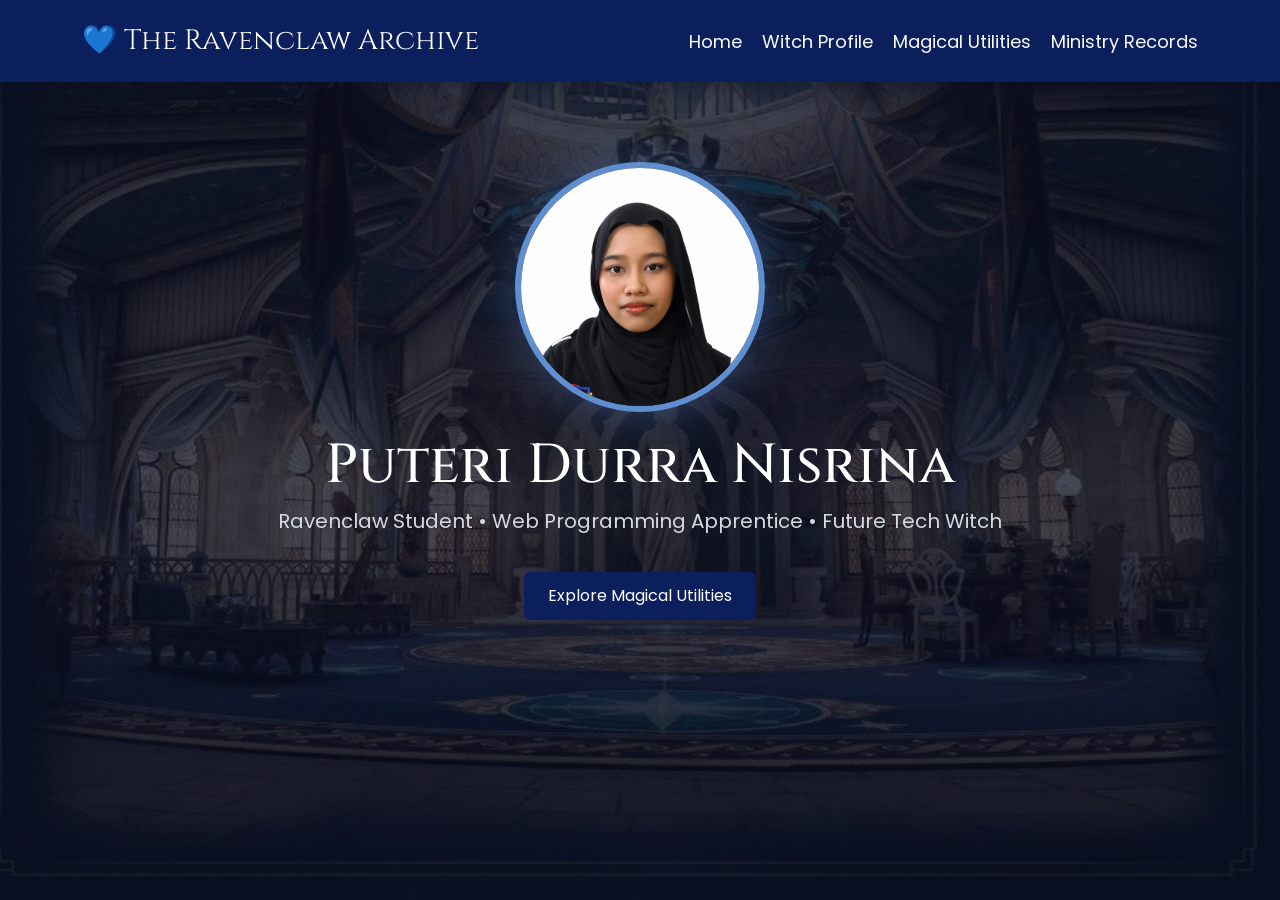
<file: index.html>
<!DOCTYPE html>
<html lang="en">

<head>
    <meta charset="UTF-8">
    <meta name="viewport"
    content="width=device-width, initial-scale=1.0">

    <title>The Ravenclaw Archive</title>

    <link href="https://cdn.jsdelivr.net/npm/bootstrap@5.3.3/dist/css/bootstrap.min.css"
    rel="stylesheet">
    <link href="https://fonts.googleapis.com/css2?family=Cinzel&family=Poppins&display=swap"
    rel="stylesheet">
    <link rel="stylesheet" href="style.css">

</head>

<body>
    <nav class="navbar navbar-expand-lg navbar-dark">
    <div class="container">
        <a class="navbar-brand" href="#">
            💙 The Ravenclaw Archive
        </a>

        <div>

            <a class="nav-link d-inline text-light"
            href="index.html">
                Home
            </a>
            <a class="nav-link d-inline text-light"
            href="personalInfo.html">
                Witch Profile
            </a>
            <a class="nav-link d-inline text-light"
            href="tools.html">
                Magical Utilities
            </a>
            <a class="nav-link d-inline text-light"
            href="cv.html">
                Ministry Records
            </a>
        </div>
    </div>
</nav>

<div class="container text-center hero-section">

    <img src="image-profile.jpeg"
    class="profile-img">

    <h1>
        Puteri Durra Nisrina
    </h1>

    <p class="tagline">
        Ravenclaw Student • Web Programming Apprentice •
        Future Tech Witch 
    </p>

    <a href="tools.html"
    class="btn btn-primary custom-btn">
        Explore Magical Utilities
    </a>

</div>
</body>
</html>
</file>
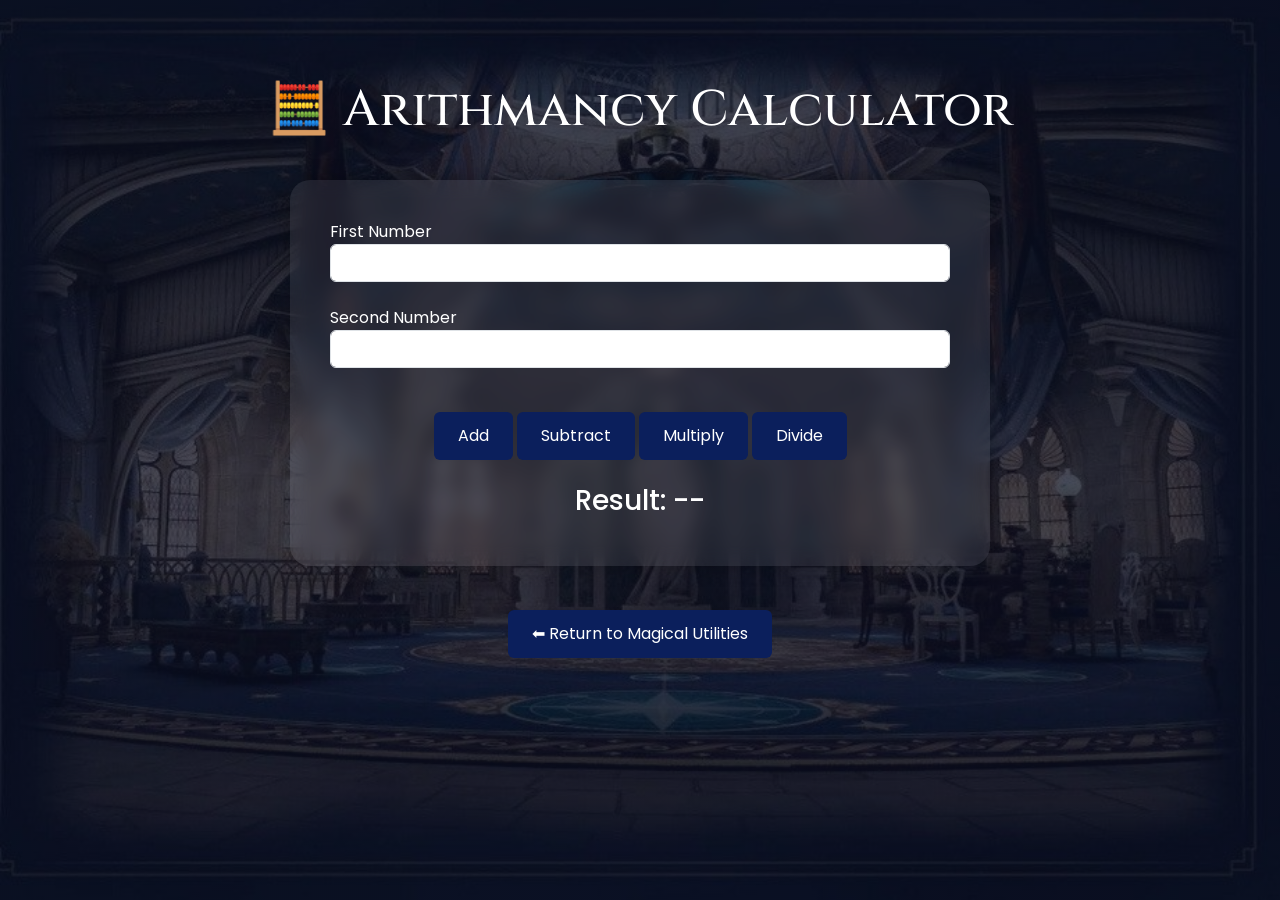
<file: calculator.html>
<!DOCTYPE html>
<html lang="en">

<head>
    <meta charset="UTF-8">
    <meta name="viewport"
    content="width=device-width, initial-scale=1.0">

    <title>Magical Utilities</title>

    <link href="https://cdn.jsdelivr.net/npm/bootstrap@5.3.3/dist/css/bootstrap.min.css"
    rel="stylesheet">
    <link href="https://fonts.googleapis.com/css2?family=Cinzel&family=Poppins&display=swap"
    rel="stylesheet">
    <link rel="stylesheet" href="style.css">
</head>

<body>
    <div class="container calculator-section">

    <h1 class="text-center page-title">
        🧮 Arithmancy Calculator
    </h1>

    <div class="calculator-card">

        <label>First Number</label>
        <input type="number"
        id="num1"
        class="form-control"><br>

        <label>Second Number</label>
        <input type="number"
        id="num2"
        class="form-control"><br>

        <div class="text-center">

            <button onclick="add()"
            class="btn custom-btn">
                Add
            </button>

            <button onclick="subtract()"
            class="btn custom-btn">
                Subtract
            </button>

            <button onclick="multiply()"
            class="btn custom-btn">
                Multiply
            </button>

            <button onclick="divide()"
            class="btn custom-btn">
                Divide
            </button>

        </div><br>

        <h3 id="result"
        class="text-center">
            Result: --
        </h3>
    </div>
</div>

<div class="text-center mt-4">
    <a href="tools.html"
    class="btn custom-btn">
        ⬅ Return to Magical Utilities
    </a>
</div>

<script src="calculator.js"></script>

</body>
</html>
</file>
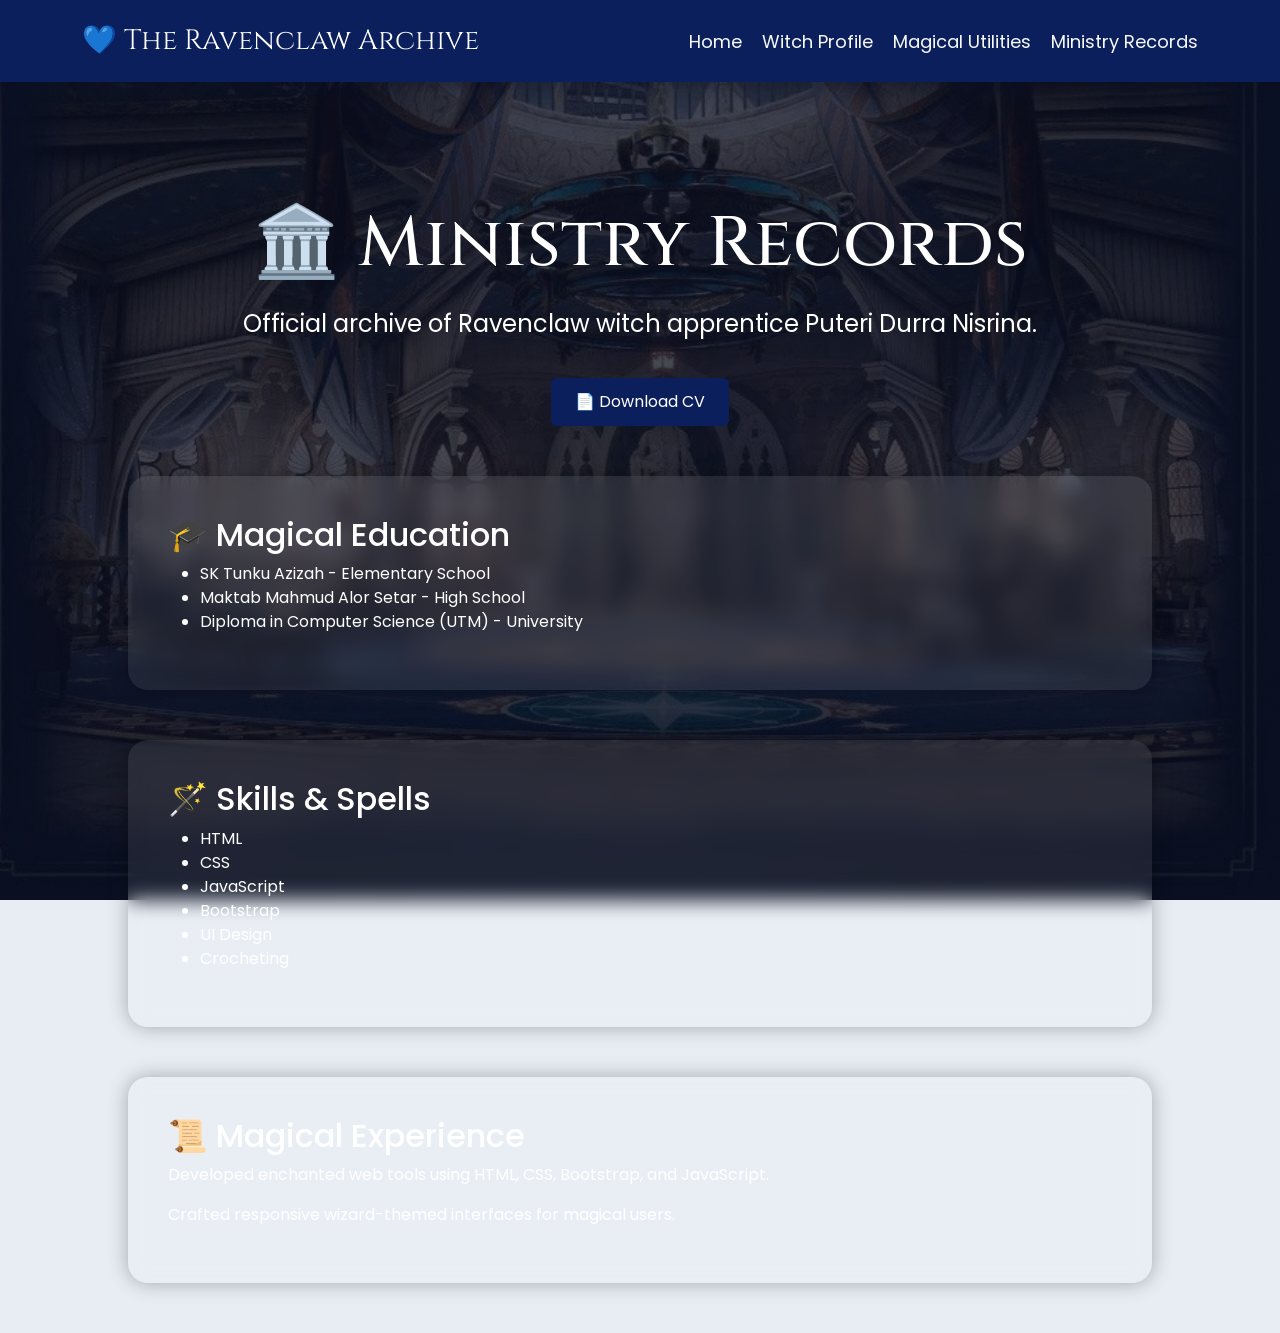
<file: cv.html>
<!DOCTYPE html>
<html lang="en">

<head>
    <meta charset="UTF-8">
    <meta name="viewport"
    content="width=device-width, initial-scale=1.0">

    <title>Wizard Profile</title>

    <link href="https://cdn.jsdelivr.net/npm/bootstrap@5.3.3/dist/css/bootstrap.min.css"
    rel="stylesheet">
    <link href="https://fonts.googleapis.com/css2?family=Cinzel&family=Poppins&display=swap"
    rel="stylesheet">
    <link rel="stylesheet" href="style.css">

</head>

<body>
    <nav class="navbar navbar-expand-lg navbar-dark">
    <div class="container">
        <a class="navbar-brand" href="#">
            💙 The Ravenclaw Archive
        </a>

        <div>
            <a class="nav-link d-inline text-light"
            href="index.html">
                Home
            </a>

            <a class="nav-link d-inline text-light"
            href="PersonalInfo.html">
                Witch Profile
            </a>
            <a class="nav-link d-inline text-light"
            href="tools.html">
                Magical Utilities
            </a>
            <a class="nav-link d-inline text-light"
            href="cv.html">
                Ministry Records
            </a>
        </div>
    </div>
</nav>

<section class="cv-hero">
    <div class="container text-center">
        <h1 class="cv-title">
            🏛️ Ministry Records
        </h1>

        <p class="cv-subtitle">
            Official archive of
            Ravenclaw witch apprentice
            Puteri Durra Nisrina.
        </p>

        <a href="CV.pdf"
           download
           class="btn custom-btn">
           📄 Download CV
        </a>
    </div>
</section>

<section class="cv-section">
    <div class="cv-card">
        <h2>🎓 Magical Education</h2>

        <ul>
            <li>
                SK Tunku Azizah - Elementary School
            </li>

            <li>
                Maktab Mahmud Alor Setar - High School
            </li>

            <li>
                Diploma in Computer Science (UTM) - University
            </li>
        </ul>
    </div>
</section>

<section class="cv-section">
    <div class="cv-card">
        <h2>🪄 Skills & Spells</h2>

        <ul>
            <li>HTML</li>
            <li>CSS</li>
            <li>JavaScript</li>
            <li>Bootstrap</li>
            <li>UI Design</li>
            <li>Crocheting</li>
        </ul>
    </div>
</section>

<section class="cv-section">
    <div class="cv-card">
        <h2>📜 Magical Experience</h2>

        <p>
            Developed enchanted web tools
            using HTML, CSS, Bootstrap,
            and JavaScript.
        </p>

        <p>
            Crafted responsive wizard-themed
            interfaces for magical users.
        </p>
    </div>
</section>

</div>
</body>
</html>
</file>
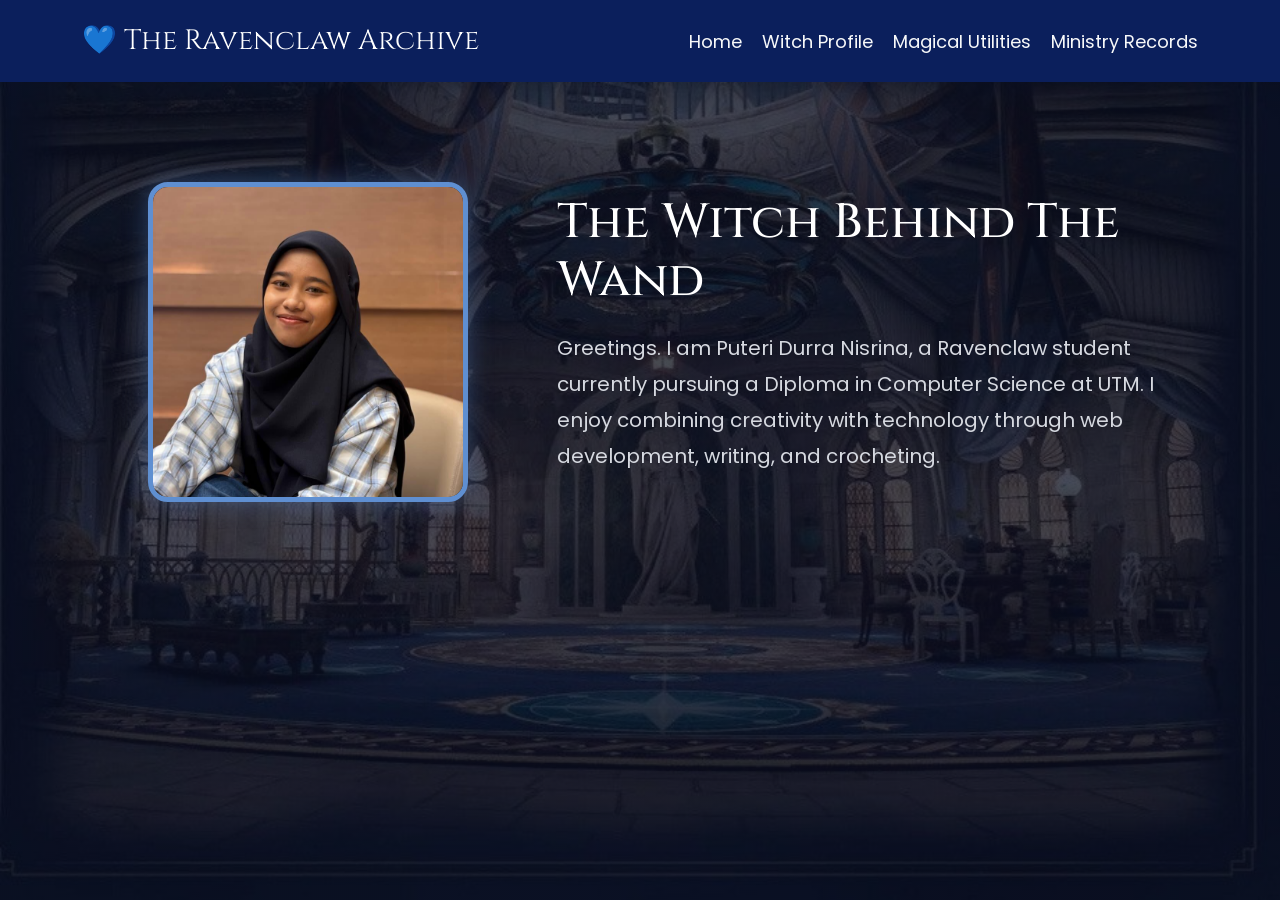
<file: personalInfo.html>
<!DOCTYPE html>
<html lang="en">

<head>
    <meta charset="UTF-8">
    <meta name="viewport"
    content="width=device-width, initial-scale=1.0">

    <title>Wizard Profile</title>

    <link href="https://cdn.jsdelivr.net/npm/bootstrap@5.3.3/dist/css/bootstrap.min.css"
    rel="stylesheet">
    <link href="https://fonts.googleapis.com/css2?family=Cinzel&family=Poppins&display=swap"
    rel="stylesheet">
    <link rel="stylesheet" href="style.css">

</head>

<body>
    <nav class="navbar navbar-expand-lg navbar-dark">
    <div class="container">
        <a class="navbar-brand" href="#">
            💙 The Ravenclaw Archive
        </a>

        <div>
            <a class="nav-link d-inline text-light"
            href="index.html">
                Home
            </a>

            <a class="nav-link d-inline text-light"
            href="PersonalInfo.html">
                Witch Profile
            </a>
            <a class="nav-link d-inline text-light"
            href="tools.html">
                Magical Utilities
            </a>
            <a class="nav-link d-inline text-light"
            href="cv.html">
                Ministry Records
            </a>
        </div>
    </div>
</nav>

<div class="container about-section">
    <div class="row align-items-center">
       
        <div class="col-md-5 text-center">
            <img src="img-profile.jpg"
            class="about-img">

        </div>

        <div class="col-md-7">

            <h1 class="about-title">
                The Witch Behind The Wand 
            </h1>

            <p class="about-text">

                Greetings. I am Puteri Durra Nisrina,
                a Ravenclaw student currently pursuing
                a Diploma in Computer Science at UTM.

                I enjoy combining creativity with
                technology through web development,
                writing, and crocheting.

            </p>
        </div>
    </div>
</div>
</body>
</html>
</file>
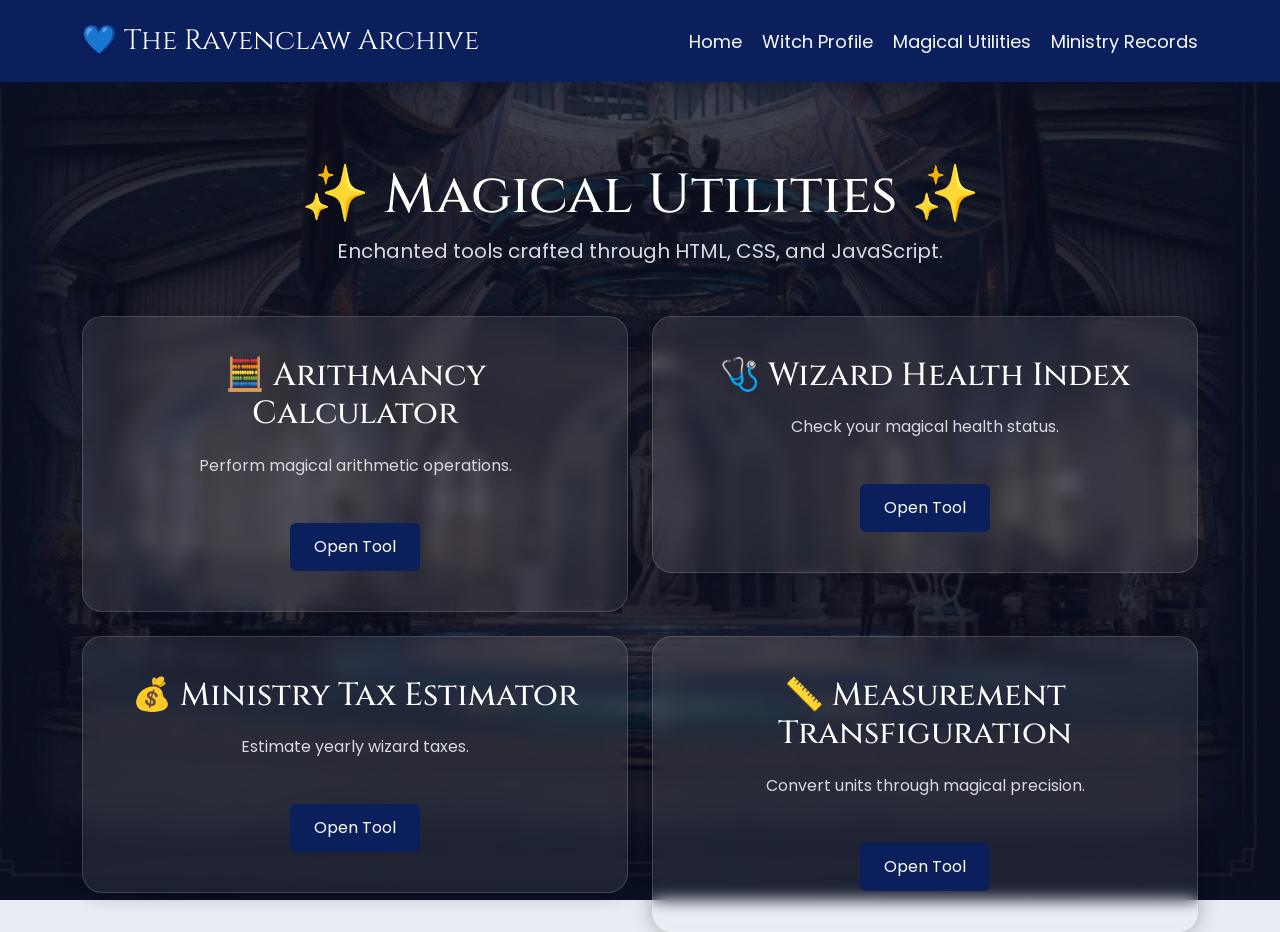
<file: tools.html>
<!DOCTYPE html>
<html lang="en">

<head>
    <meta charset="UTF-8">
    <meta name="viewport"
    content="width=device-width, initial-scale=1.0">

    <title>Magical Utilities</title>

    <link href="https://cdn.jsdelivr.net/npm/bootstrap@5.3.3/dist/css/bootstrap.min.css"
    rel="stylesheet">
    <link href="https://fonts.googleapis.com/css2?family=Cinzel&family=Poppins&display=swap"
    rel="stylesheet">
    <link rel="stylesheet" href="style.css">
</head>

<body>
    <nav class="navbar navbar-expand-lg navbar-dark">
    <div class="container">

        <a class="navbar-brand" href="#">
            💙 The Ravenclaw Archive
        </a>

        <div>
            <a class="nav-link d-inline text-light"
            href="index.html">
                Home
            </a>
            <a class="nav-link d-inline text-light"
            href="PersonalInfo.html">
                Witch Profile
            </a>
            <a class="nav-link d-inline text-light"
            href="Tools.html">
                Magical Utilities
            </a>
            <a class="nav-link d-inline text-light"
            href="cv.html">
                Ministry Records
            </a>
        </div>
    </div>
</nav>

<div class="container text-center tools-header">

    <h1>
        ✨ Magical Utilities ✨
    </h1>

    <p>
        Enchanted tools crafted through HTML,
        CSS, and JavaScript.
    </p>
</div>

<div class="container">
    <div class="row g-4">
        <div class="col-md-6">
            <div class="tool-card text-center">
                <h2>🧮 Arithmancy Calculator</h2>

                <p>
                    Perform magical arithmetic operations.
                </p>

                <a href="calculator.html"
                class="btn custom-btn">
                    Open Tool
                </a>
            </div>
        </div>

        <div class="col-md-6">
            <div class="tool-card text-center">
                <h2>🩺 Wizard Health Index</h2>

                <p>
                    Check your magical health status.
                </p>

                <a href="bmi.html"
                class="btn custom-btn">
                    Open Tool
                </a>
            </div>
        </div>

        <div class="col-md-6">
            <div class="tool-card text-center">
                <h2>💰 Ministry Tax Estimator</h2>

                <p>
                    Estimate yearly wizard taxes.
                </p>

                <a href="tax.html"
                class="btn custom-btn">
                    Open Tool
                </a>
            </div>
        </div>
      
        <div class="col-md-6">
            <div class="tool-card text-center">
                <h2>📏 Measurement Transfiguration</h2>

                <p>
                    Convert units through magical precision.
                </p>

                <a href="converter.html"
                class="btn custom-btn">
                    Open Tool
                </a>
            </div>
        </div>
    </div>
</div>
</body>
</html>
</file>
<file: style.css>
body {
    background-color: #e8edf4;
    font-family: 'Poppins', sans-serif;
    color: #2b2b2b;
     background-image:
    linear-gradient(
        rgba(10, 15, 35, 0.75),
        rgba(10, 15, 35, 0.75)
    ),
    url('common-room.jpg');
    background-size: cover;
    background-position: center;
    background-attachment: fixed;
    color: white;
    animation: fadeIn 1s ease;
    @keyframes fadeIn {
    from {
        opacity: 0;
        transform: translateY(10px);
    }
    to {
        opacity: 1;
        transform: translateY(0);
    }
}
}

/* Navbar */
.navbar {
    background-color: #0b1f5c;
    padding: 15px;
}

.navbar-brand {
    font-family: 'Cinzel', serif;
    font-size: 28px;
}

.nav-link {
    margin-left: 15px;
    font-size: 18px;
}

.nav-link:hover {
    color: #8eb8ff;
    transition: 0.3s;
}

/* Hero Section */
.hero-section {
    margin-top: 80px;
}

.hero-section h1 {
    font-family: 'Cinzel', serif;
    font-size: 55px;
    margin-top: 20px;
}

.tagline {
    color: #d6d9e0;
    font-size: 20px;
}

/* Profile Image */
.profile-img {
    width: 250px;
    height: 250px;
    object-fit: cover;

    border-radius: 50%;

    border: 6px solid #5f8fd1;
    box-shadow: 0 0 50px rgba(95, 143, 209, 0.4);
}

.profile-img:hover {
    transform: scale(1.03);

    box-shadow:
    0 0 30px rgba(95, 143, 209, 0.6);

    transition: 0.4s;
}

/* Button */
.custom-btn {
    margin-top: 20px;
    background-color: #0b1f5c;
    border: none;
    padding: 12px 24px;
    transition: 0.3s;
    color: white;
    margin-top: 20px;
}

.custom-btn:hover {
    background-color: #5f8fd1;
}

/* About Page */
.about-section {
    margin-top: 100px;
}

.about-img {
    width: 320px;
    height: 320px;
    object-fit: cover;
    border-radius: 20px;
    border: 5px solid #5f8fd1;
    box-shadow:
    0 0 25px rgba(95,143,209,0.4);
}

.about-title {
    font-family: 'Cinzel', serif;
    font-size: 48px;
    margin-bottom: 20px;
    color: white;
}

.about-text {
    font-size: 20px;
    line-height: 1.8;
    color: #d6d9e0;
}

/* Tools Page */
.tools-header {
    margin-top: 80px;
    margin-bottom: 50px;
    text-align: center;
}

.tools-header h1 {
    font-family: 'Cinzel', serif;
    font-size: 55px;
    color: white;
}

.tools-header p {
    font-size: 20px;
    color: #d6d9e0;
}

/* Tool Cards */
.tool-card {
    background:
    rgba(255,255,255,0.08);
    border:
    1px solid rgba(255,255,255,0.15);
    backdrop-filter: blur(8px);
    padding: 40px;
    border-radius: 20px;
    box-shadow:
    0 0 20px rgba(0,0,0,0.3);
    transition: 0.4s;
}

.tool-card:hover {
    transform: translateY(-8px);
    box-shadow:
    0 0 25px rgba(95,143,209,0.5);
}

.tool-card h2 {
    font-family: 'Cinzel', serif;
    color: white;
    margin-bottom: 20px;
}

.tool-card p {
    color: #d6d9e0;
    margin-bottom: 25px;
}

/* Calculator Page */
.calculator-section {
    margin-top: 80px;
}

.page-title {
    font-family: 'Cinzel', serif;
    font-size: 50px;
    color: white;
    margin-bottom: 40px;
}

.calculator-card {
    max-width: 700px;
    margin: auto;
    padding: 40px;
    border-radius: 20px;
    background:
    rgba(255,255,255,0.08);
    backdrop-filter: blur(10px);
    box-shadow:
    0 0 20px rgba(0,0,0,0.3);
    color: white;
}

/* CV PAGE */
.cv-hero {
    padding-top: 120px;
    text-align: center;
    color: white;
}

.cv-title {
    font-size: 70px;
    font-family: 'Cinzel', serif;
}

.cv-subtitle {
    font-size: 24px;
    margin-top: 20px;
}

.cv-section {
    margin: 50px auto;
    width: 80%;
}

.cv-card {
    background:
    rgba(255,255,255,0.08);
    backdrop-filter: blur(10px);
    border-radius: 20px;
    padding: 40px;
    color: white;
    box-shadow:
    0 0 20px rgba(0,0,0,0.3);
}
</file>
